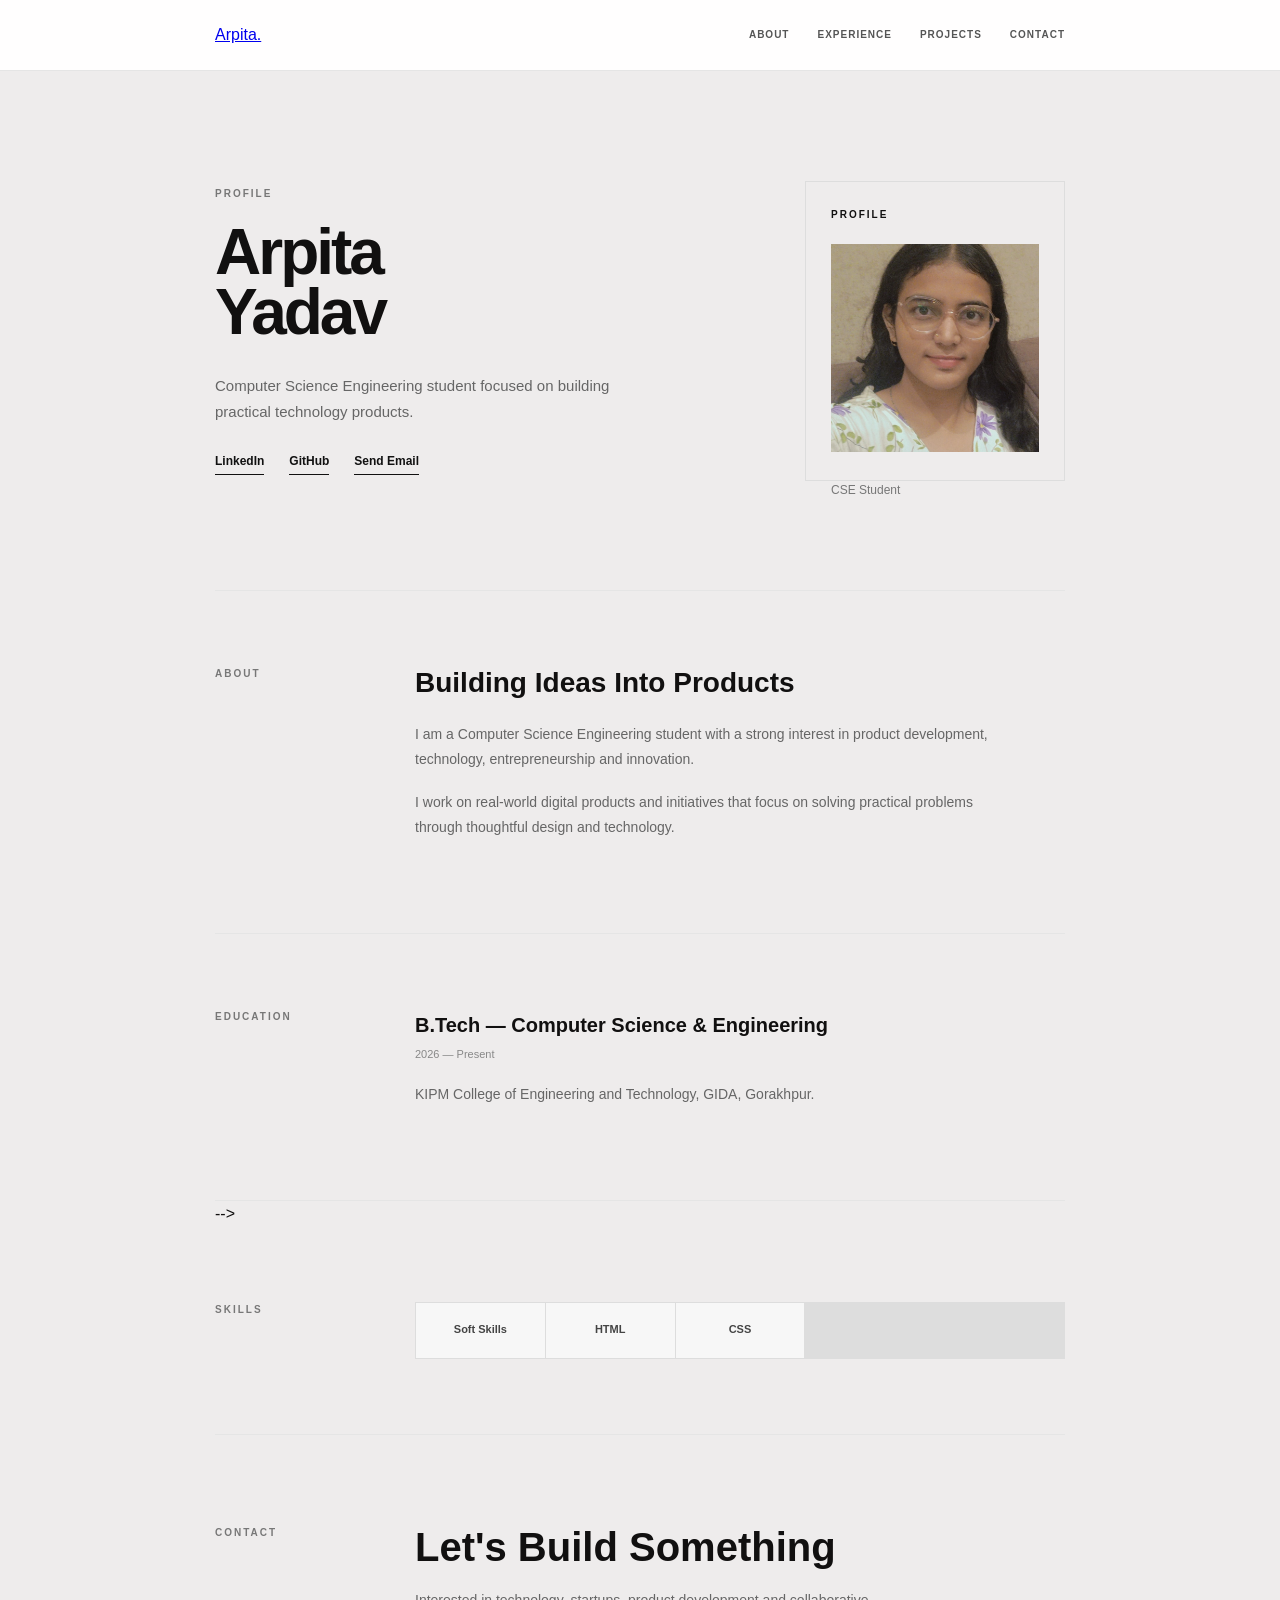
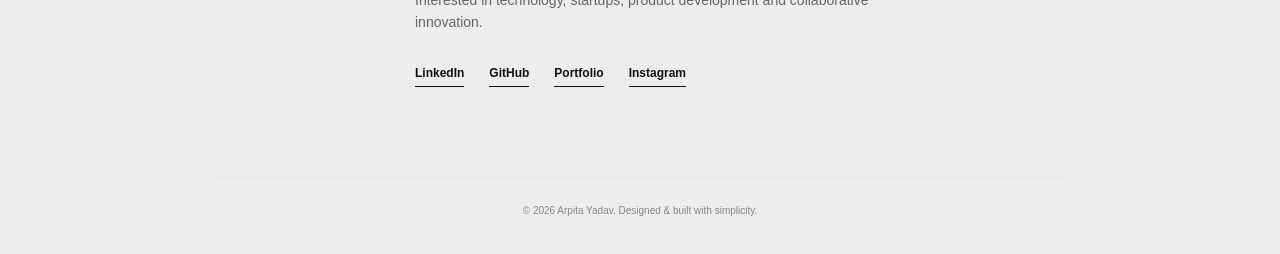
<file: index.html>
<!DOCTYPE html>
<html lang="en">

<head>
    <meta charset="UTF-8">
    <meta name="viewport" content="width=device-width, initial-scale=1.0">

    <title>Arpita Yadav | Portfolio</title>

    <link rel="stylesheet" href="style.css">
</head>

<body>

    <!-- =========================
         NAVBAR
    ========================== -->

    <header class="navbar">

        <div class="nav-container">

            <a href="#home" class="home">
                Arpita.
            </a>

            <nav class="nav-links">
                <a href="#about">ABOUT</a>
                <a href="#experience">EXPERIENCE</a>
                <a href="#projects">PROJECTS</a>
                <a href="#contact">CONTACT</a>
            </nav>

        </div>

    </header>


    <!-- =========================
         HERO SECTION
    ========================== -->

    <main>

        <section class="hero" id="home">

            <div class="hero-left">

                <p class="small-label">
                    PROFILE
                </p>

                <h1>
                    Arpita<br>
                    Yadav
                </h1>

                <p class="hero-description">
                    Computer Science Engineering student focused on building
                    practical technology products.
                </p>

                <div class="social-links">

                    <a href="https://www.linkedin.com/in/arpita-yadav-a893493a4/?isSelfProfile=true&lipi=urn%3Ali%3Apage%3Ad_flagship3_profile_view_base%3B17meAsvoQQmG2D6IeMxagg%3D%3D">
                        LinkedIn
                    </a>

                    <a href="https://github.com/arpitajyadav-byte">
                        GitHub
                    </a>



                        <a href="mailto:arpitajyadav@gmail.com">Send Email</a>
                    </a>

                </div>

            </div>


            <div class="hero-right">

                <div class="profile-card">

                    <div class="profile-card-title">
                        PROFILE
                    </div>
                    

                    <div class="profile-card-content">
                        <img src="1791081464201.png" alt="">
                        <br>
                        CSE Student
                    </div>

                </div>

            </div>

        </section>


        <!-- =========================
             ABOUT
        ========================== -->

        <section class="section" id="about">

            <div class="section-heading">
                ABOUT
            </div>

            <div class="section-content">

                <h2>
                    Building Ideas Into Products
                </h2>

                <p>
                    I am a Computer Science Engineering student
                    with a strong interest in product development,
                    technology, entrepreneurship and innovation.
                </p>

                <p>
                    I work on real-world digital products and
                    initiatives that focus on solving practical
                    problems through thoughtful design and
                    technology.
                </p>

            </div>

        </section>


        <!-- =========================
             EDUCATION
        ========================== -->

        <section class="section">

            <div class="section-heading">
                EDUCATION
            </div>

            <div class="section-content">

                <div class="timeline-item">

                    <div class="timeline-title">
                        B.Tech — Computer Science & Engineering
                    </div>

                    <!-- <div class="timeline-subtitle">
                        AI / ML -->
                    </div>

                    <div class="timeline-date">
                        2026 — Present
                    </div>

                    <p>
                        KIPM College of Engineering and Technology,
                        GIDA, Gorakhpur.
                    </p>

                </div>

            </div>

        </section>


        <!-- =========================
             EXPERIENCE
        ========================== -->

        <!-- <section class="section" id="experience">

            <div class="section-heading">
                EXPERIENCE
            </div>

            <div class="section-content">

                <div class="timeline-item">

                    <div class="timeline-title">
                        Founder & Product Lead
                    </div>

                    <div class="timeline-subtitle">
                        SwaDrive Technologies
                    </div>

                    <div class="timeline-date">
                        2026 — Present
                    </div>

                    <ul>

                        <li>
                            Leading product strategy and development.
                        </li>

                        <li>
                            Working on an emergency-enabled service
                            assistance platform.
                        </li>

                        <li>
                            Building a marketplace-based bidding
                            system connecting customers with service
                            providers.
                        </li>

                        <li>
                            Managing product, design, business and
                            execution activities.
                        </li>

                    </ul>

                </div>

            </div>

        </section>


        <!-- =========================
             PROJECTS
        ========================== -->

        <!-- <section class="section" id="projects">

            <div class="section-heading">
                PROJECTS
            </div>

            <div class="section-content">

                <!-- Project 1 -->

                <!-- <div class="project">

                    <h3>
                        SwaDrive
                    </h3>

                    <p class="project-type">
                        Emergency Service Assistance Platform
                    </p>

                    <p>
                        A marketplace-based platform connecting
                        customers with service providers for vehicle
                        breakdown and emergency assistance.
                    </p>

                    <ul>

                        <li>
                            Customer service request system.
                        </li>

                        <li>
                            Helper bidding workflow.
                        </li>

                        <li>
                            Location-based service discovery.
                        </li>

                        <li>
                            Verified service providers.
                        </li>

                    </ul>

                </div> -->


                <!-- Project 2 -->

                <!-- <div class="project">

                    <h3>
                        NagrikAI
                    </h3>

                    <p class="project-type">
                        Citizen Assistance Platform
                    </p>

                    <p>
                        A multilingual citizen-assistance platform
                        designed to simplify access to government
                        schemes and services.
                    </p>

                    <ul>

                        <li>
                            Scheme and service discovery.
                        </li>

                        <li>
                            Eligibility guidance. -->
                        <!-- </li>

                        <li>
                            Verified official information.
                        </li>

                        <li>
                            Multilingual citizen support.
                        </li>

                    </ul>

                </div> --> -->


                <!-- Project 3 -->

                <!-- <div class="project">

                    <h3>
                        Portfolio & Digital Projects
                    </h3>

                    <p>
                        Designed and developed multiple web
                        interfaces, digital experiences, event assets
                        and product prototypes focused on usability
                        and modern visual design.
                    </p>

                </div>

            </div>

        </section> -->


        <!-- =========================
             SKILLS
        ========================== -->

         <section class="section">

            <div class="section-heading">
                SKILLS
            </div>

            <div class="skills-grid">

                <div>Soft Skills</div>
                <div>HTML</div>
                <div>CSS</div>
        </section>



        <!-- =========================
             HIGHLIGHTS
        ========================== -->

        <!-- <section class="section">

            <div class="section-heading">
                HIGHLIGHTS
            </div>

            <div class="section-content">

                <div class="highlight">

                    <h3>
                        AI Manthan 2026
                    </h3>

                    <p>
                        Showcased startup work at the Global AI Impact
                        Expo 2026 at Bharat Mandapam, New Delhi.
                    </p>

                </div>


                <div class="highlight">

                    <h3>
                        Innovation Initiatives
                    </h3> -->

                    <!-- <p>
                        Organized workshops, innovation challenges
                        and student-focused technology initiatives.
                    </p>

                </div>


                <div class="highlight">

                    <h3>
                        Product Building
                    </h3>

                    <p>
                        Focused on turning real-world problems into
                        practical, scalable digital products.
                    </p>

                </div>

            </div>

        </section> -->


        <!-- =========================
             CONTACT
        ========================== -->

        <section class="contact-section" id="contact">

            <div class="section-heading">
                CONTACT
            </div>

            <div class="contact-content">

                <h2>
                    Let's Build Something
                </h2>

                <p>
                    Interested in technology, startups, product
                    development and collaborative innovation.
                </p>

                <div class="contact-links">

                    <a href="#">
                        LinkedIn
                    </a>

                    <a href="#">
                        GitHub
                    </a>

                    <a href="#">
                        Portfolio
                    </a>

                    <a href="#">
                        Instagram
                    </a>

                </div>

            </div>

        </section>

    </main>


    <!-- =========================
         FOOTER
    ========================== -->

    <footer>

        <p>
            © 2026 Arpita Yadav.
            Designed & built with simplicity.
        </p>

    </footer>


</body>

</html>
</file>
<file: style.css>
* {
    margin: 0;
    padding: 0;
    box-sizing: border-box;
}


/* =================================
   BODY
================================= */

body {
    background-color: #eeecec;
    color: #111010;

    font-family: Arial, Helvetica, sans-serif;

    line-height: 1.6;
}


/* =================================
   CONTAINER
================================= */

.nav-container,
main,
footer {
    width: 90%;
    max-width: 850px;
    margin: 0 auto;
}


/* =================================
   NAVBAR
================================= */

.navbar {
    border-bottom: 1px solid #e5e5e5;

    position: sticky;
    top: 0;

    background-color: rgba(255, 255, 255, 0.95);

    z-index: 1000;
}


.nav-container {
    height: 70px;

    display: flex;

    justify-content: space-between;

    align-items: center;
}


/* Logo */

.logo {
    color: #111111;

    text-decoration: none;

    font-size: 15px;

    font-weight: 700;

    letter-spacing: 1px;
}


/* Navigation */

.nav-links {
    display: flex;

    gap: 28px;
}


.nav-links a {
    color: #555555;

    text-decoration: none;

    font-size: 10px;

    font-weight: 600;

    letter-spacing: 1px;

    transition: color 0.2s ease;
}


.nav-links a:hover {
    color: #111111;
}


/* =================================
   HERO
================================= */

.hero {

    min-height: 520px;

    display: flex;

    justify-content: space-between;

    align-items: center;

    gap: 60px;

    padding: 80px 0;

    border-bottom: 1px solid #e5e5e5;
}


.hero-left {
    flex: 1;
}


.hero-right {
    width: 260px;
}


/* Small label */

.small-label {

    font-size: 10px;

    font-weight: 700;

    letter-spacing: 2px;

    color: #777777;

    margin-bottom: 20px;
}


/* Main heading */

.hero h1 {

    font-size: 64px;

    line-height: 0.95;

    letter-spacing: -3px;

    font-weight: 700;

    margin-bottom: 30px;
}


/* Hero description */

.hero-description {

    max-width: 450px;

    color: #666666;

    font-size: 15px;

    line-height: 1.7;

    margin-bottom: 28px;
}


/* =================================
   SOCIAL LINKS
================================= */

.social-links {

    display: flex;

    gap: 25px;
}


.social-links a {

    color: #111111;

    text-decoration: none;

    font-size: 12px;

    font-weight: 600;

    border-bottom: 1px solid #111111;

    padding-bottom: 3px;
}


.social-links a:hover {
    color: #777777;

    border-color: #777777;
}


/* =================================
   PROFILE CARD
================================= */

.profile-card {

    width: 100%;

    height: 300px;

    border: 1px solid #dddddd;

    padding: 25px;

    display: flex;

    flex-direction: column;

    justify-content: space-between;
}

 .profile-card img {
    width: 100%;
    height: 250px;
    object-fit: contain;
}


.profile-card-title {

    font-size: 10px;

    font-weight: 700;

    letter-spacing: 2px;
}


.profile-card-content {

    font-size: 12px;

    line-height: 1.8;

    color: #777777;
}


/* =================================
   GENERAL SECTION
================================= */

.section {

    display: grid;

    grid-template-columns: 150px 1fr;

    gap: 50px;

    padding: 75px 0;

    border-bottom: 1px solid #e5e5e5;
}


/* Section heading */

.section-heading {

    font-size: 10px;

    font-weight: 700;

    letter-spacing: 2px;

    color: #777777;
}


/* Section content */

.section-content {

    max-width: 600px;
}


.section-content h2 {

    font-size: 28px;

    line-height: 1.2;

    margin-bottom: 22px;
}


.section-content p {

    font-size: 14px;

    color: #666666;

    line-height: 1.8;

    margin-bottom: 18px;
}


/* =================================
   EDUCATION / EXPERIENCE
================================= */

.timeline-title {

    font-size: 20px;

    font-weight: 700;

    margin-bottom: 5px;
}


.timeline-subtitle {

    font-size: 14px;

    color: #555555;

    margin-bottom: 8px;
}


.timeline-date {

    font-size: 11px;

    color: #888888;

    margin-bottom: 18px;
}


.timeline-item p {

    margin-bottom: 0;
}


/* Lists */

.timeline-item ul,
.project ul {

    margin-top: 20px;

    padding-left: 20px;
}


.timeline-item li,
.project li {

    color: #666666;

    font-size: 13px;

    margin-bottom: 8px;
}


/* =================================
   PROJECTS
================================= */

.project {

    padding-bottom: 45px;

    margin-bottom: 45px;

    border-bottom: 1px solid #eeeeee;
}


.project:last-child {

    border-bottom: none;

    margin-bottom: 0;

    padding-bottom: 0;
}


.project h3 {

    font-size: 23px;

    margin-bottom: 5px;
}


.project-type {

    color: #888888 !important;

    font-size: 12px !important;

    font-weight: 600;

    margin-bottom: 15px !important;
}


.project p {

    max-width: 600px;
}


/* =================================
   SKILLS GRID
================================= */

.skills-grid {

    display: grid;

    grid-template-columns: repeat(5, 1fr);

    gap: 1px;

    background-color: #dddddd;

    border: 1px solid #dddddd;
}


.skills-grid div {

    background-color: #f7f7f7;

    padding: 18px 10px;

    text-align: center;

    font-size: 11px;

    font-weight: 600;

    color: #444444;

    min-height: 55px;

    display: flex;

    align-items: center;

    justify-content: center;
}


/* =================================
   HIGHLIGHTS
================================= */

.highlight {

    margin-bottom: 35px;
}


.highlight:last-child {

    margin-bottom: 0;
}


.highlight h3 {

    font-size: 18px;

    margin-bottom: 8px;
}


.highlight p {

    margin-bottom: 0;
}


/* =================================
   CONTACT
================================= */

.contact-section {

    display: grid;

    grid-template-columns: 150px 1fr;

    gap: 50px;

    padding: 90px 0;
}


.contact-content h2 {

    font-size: 40px;

    line-height: 1.1;

    margin-bottom: 20px;
}


.contact-content p {

    color: #666666;

    font-size: 14px;

    max-width: 500px;

    margin-bottom: 30px;
}


.contact-links {

    display: flex;

    gap: 25px;

    flex-wrap: wrap;
}


.contact-links a {

    color: #111111;

    text-decoration: none;

    font-size: 12px;

    font-weight: 600;

    border-bottom: 1px solid #111111;

    padding-bottom: 3px;
}


/* =================================
   FOOTER
================================= */

footer {

    border-top: 1px solid #e5e5e5;

    padding: 25px 0 35px;

    color: #888888;

    font-size: 10px;

    text-align: center;
}


/* =================================
   HOVER EFFECTS
================================= */

.project {

    transition: transform 0.2s ease;
}


.project:hover {

    transform: translateX(4px);
}


/* =================================
   RESPONSIVE DESIGN
================================= */


/* Tablets */

@media (max-width: 750px) {

    .nav-container {

        height: auto;

        padding: 20px 0;

        flex-direction: column;

        gap: 15px;
    }


    .hero {

        flex-direction: column;

        align-items: flex-start;

        gap: 45px;
    }


    .hero-right {

        width: 100%;

        max-width: 300px;
    }


    .hero h1 {

        font-size: 52px;
    }


    .section {

        grid-template-columns: 1fr;

        gap: 25px;
    }


    .contact-section {

        grid-template-columns: 1fr;

        gap: 25px;
    }


    .skills-grid {

        grid-template-columns: repeat(3, 1fr);
    }

}


/* Mobile */

@media (max-width: 500px) {

    .nav-links {

        gap: 12px;

        flex-wrap: wrap;

        justify-content: center;
    }


    .nav-links a {

        font-size: 9px;
    }


    .hero {

        padding: 60px 0;
    }


    .hero h1 {

        font-size: 44px;

        letter-spacing: -2px;
    }


    .hero-description {

        font-size: 14px;
    }


    .profile-card {

        height: 240px;
    }


    .section {

        padding: 55px 0;
    }


    .section-content h2 {

        font-size: 24px;
    }


    .skills-grid {

        grid-template-columns: repeat(2, 1fr);
    }


    .contact-content h2 {

        font-size: 32px;
    }

}
</file>
